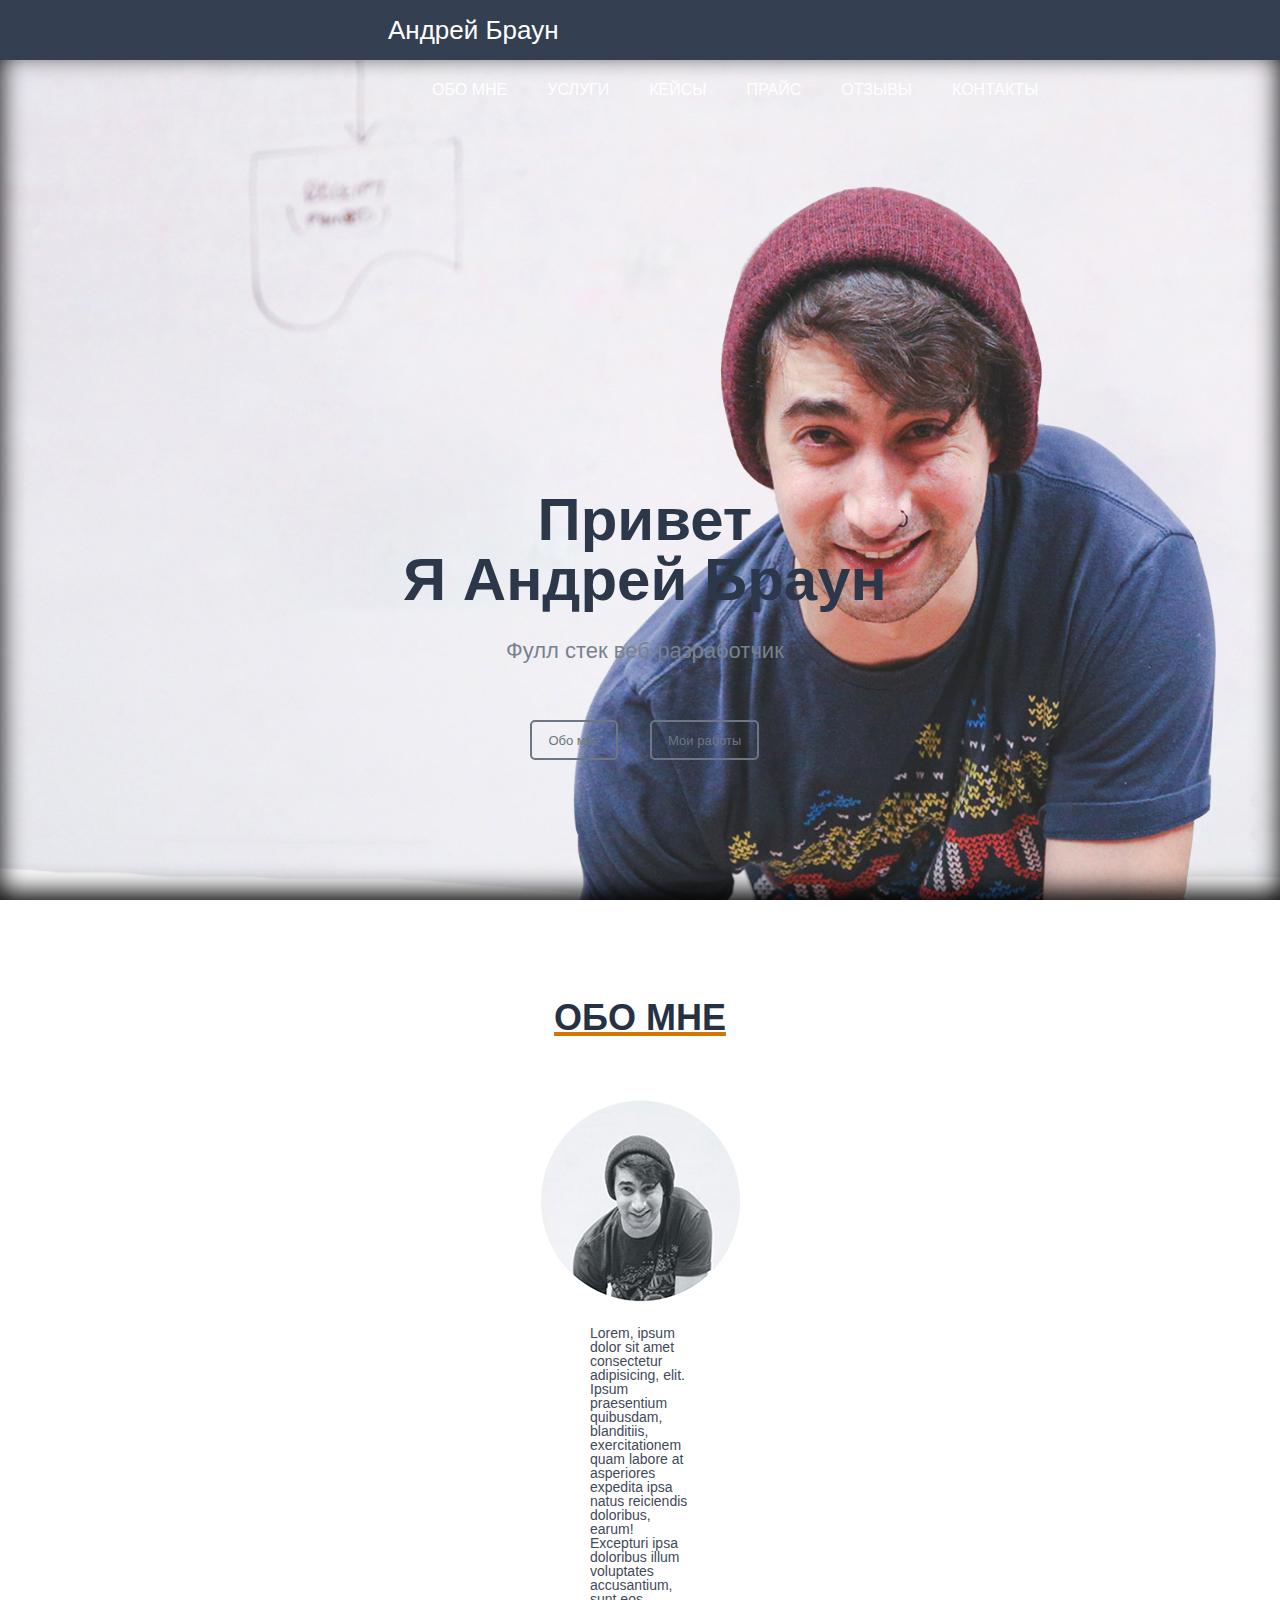
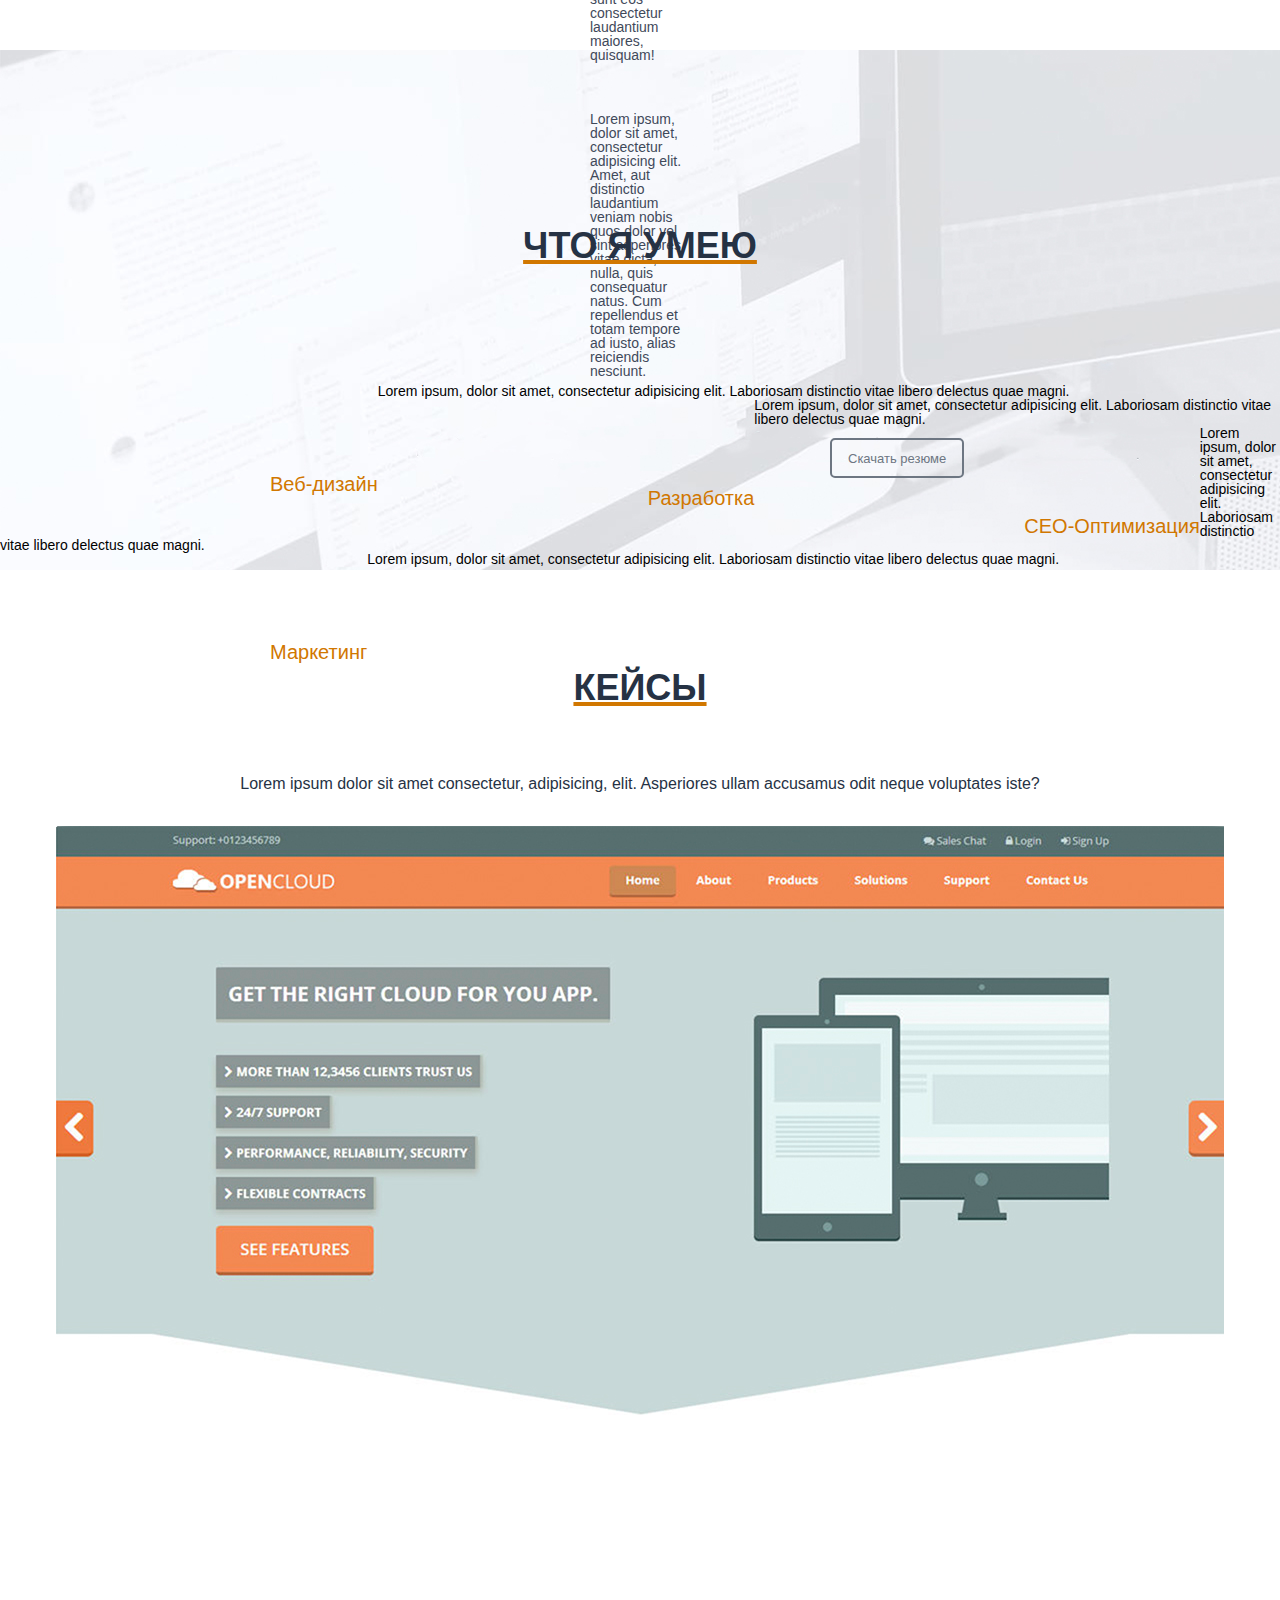
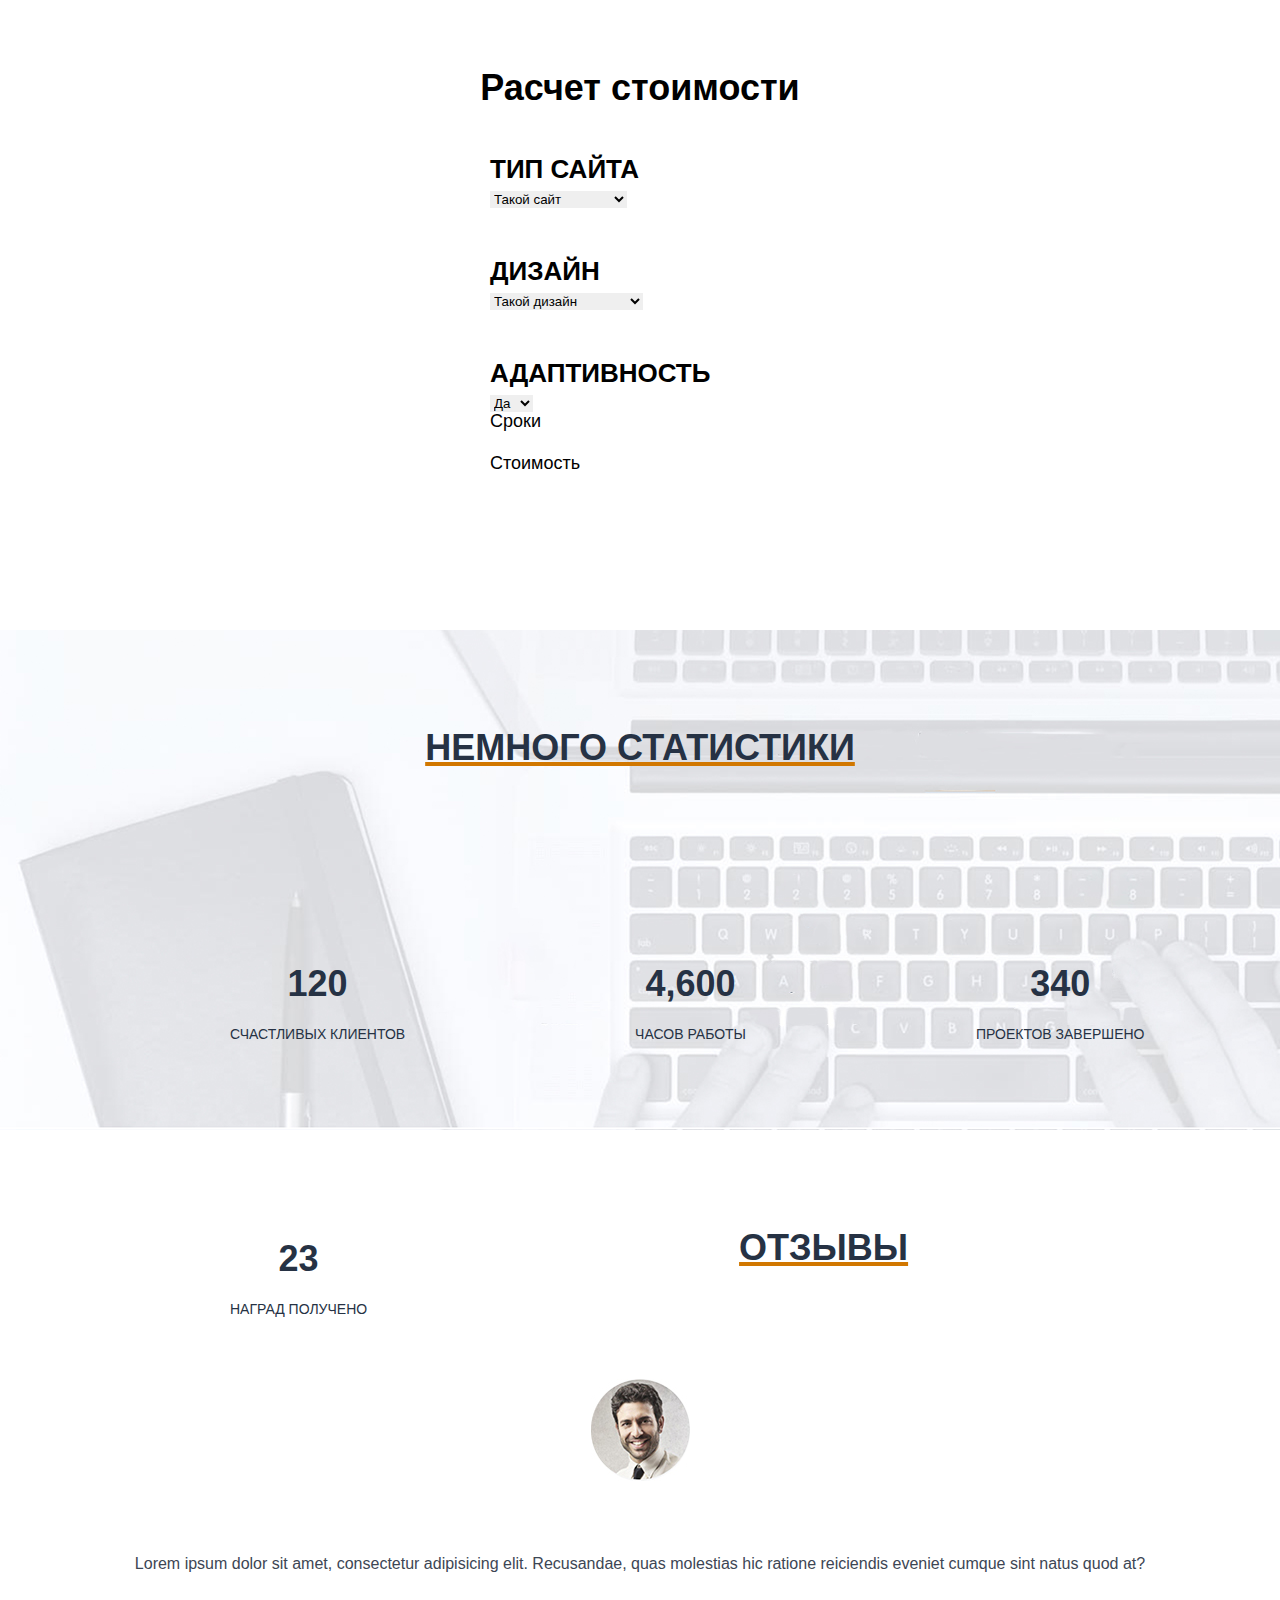
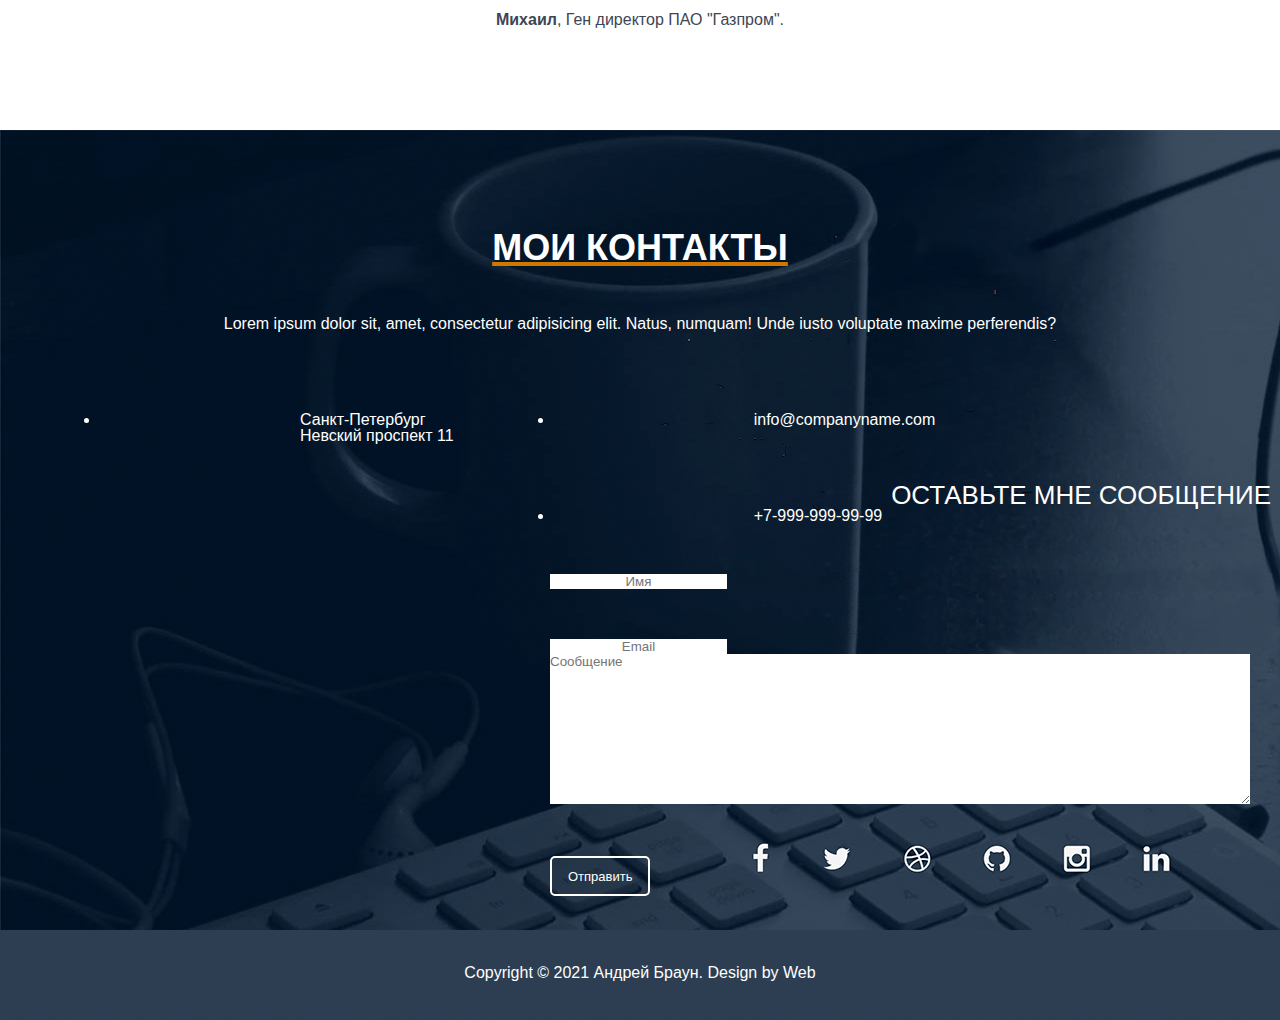
<file: src/index.html>
<!DOCTYPE html>
<html lang="en">
<head>
	<meta charset="UTF-8">
	<meta name="viewport" content="width=device-width, initial-scale=1.0">

	<title>Андрей Браун - веб разработчик</title>
	<link rel="stylesheet" href="css/reset.css">
	<link rel="stylesheet" href="css/style.css">
</head>
<body>

	<header>
		<nav>
			<div class="logo">Андрей Браун</div>
			<div class="menu">
				<ul>
					<li>Обо мне</li>
					<li>Услуги</li>
					<li>Кейсы</li>
					<li>Прайс</li>
					<li>Отзывы</li>
					<li>Контакты</li>
			</ul></div>
		</nav>
	</header>

	<div class="main"><div class="title__container">

		<h1>Привет <br> Я Андрей Браун</h1>

		<h4>Фулл стек веб-разработчик</h4>

		<input type="submit" value="Обо мне">

		<input type="submit" value="Мои работы">

	</div></div>

	<div class="aboutme"><div class="title__container1">

		<h2>ОБО МНЕ</h2>

		<p>Lorem, ipsum dolor sit amet consectetur adipisicing, elit. Ipsum praesentium quibusdam, blanditiis, exercitationem quam labore at asperiores expedita ipsa natus reiciendis doloribus, earum! Excepturi ipsa doloribus illum voluptates accusantium, sunt eos consectetur laudantium maiores, quisquam!</p>

		<p>Lorem ipsum, dolor sit amet, consectetur adipisicing elit. Amet, aut distinctio laudantium veniam nobis quos dolor vel sint asperiores vitae dicta, nulla, quis consequatur natus. Cum repellendus et totam tempore ad iusto, alias reiciendis nesciunt.</p>
		
		<input type="submit" value="Скачать резюме">

	</div></div>

	<div class="whatican"><div class="title__container2">
		
		<h2>ЧТО Я УМЕЮ</h2>

		<ul>
			<li>Веб-дизайн</li>
			<p>Lorem ipsum, dolor sit amet, consectetur adipisicing elit. Laboriosam distinctio vitae libero delectus quae magni.</p>
		
			<li>Разработка</li>
			<p>Lorem ipsum, dolor sit amet, consectetur adipisicing elit. Laboriosam distinctio vitae libero delectus quae magni.</p>
		
			<li>CEO-Оптимизация</li>
			<p>Lorem ipsum, dolor sit amet, consectetur adipisicing elit. Laboriosam distinctio vitae libero delectus quae magni.</p>
				
			<li>Маркетинг</li>
			<p>Lorem ipsum, dolor sit amet, consectetur adipisicing elit. Laboriosam distinctio vitae libero delectus quae magni.</p>
		</ul>

	</div></div>

	<div class="cases"><div class="title__container3">

		<h2>КЕЙСЫ</h2>

		<p>Lorem ipsum dolor sit amet consectetur, adipisicing, elit. Asperiores ullam accusamus odit neque voluptates iste?</p>


	</div></div>

	<div class="price"><div class="title__container4">
		
		<h2>Расчет стоимости</h2>

		<ul>
			<li>ТИП САЙТА</li>
			<select name="list1" id="1">
				<option value="Opt1">Такой сайт</option>
				<option value="Opt2">Или такой сайт</option>
				<option value="Opt3">Может другой сайт</option>
				<option value="Opt4">Или этот сайт</option>
				<option value="Opt5">Ладно этот</option>
			</select>
		</ul>

		<ul>
			<li>ДИЗАЙН</li>
			<select name="list2" id="2">
				<option value="Opt1.1">Такой дизайн</option>
				<option value="Opt2.1">Или такой дизайн</option>
				<option value="Opt3.1">Может другой дизайн</option>
				<option value="Opt4.1">Или этот дизайн</option>
				<option value="Opt5.1">Ладно этот</option>
			</select>
		</ul>

		<ul>
			<li>АДАПТИВНОСТЬ</li>
			<select name="list3" id="3">
				<option value="Opt1.2">Да</option>
				<option value="Opt2.2">Нет</option>
			</select>
		</ul>

		<p>Сроки</p>
		<br>
		<p>Стоимость</p>

	</div></div>

	<div class="stats"><div class="title__container5">
		
		<h2>НЕМНОГО СТАТИСТИКИ</h2>

		<ul>
			<li>120</li>
			<p>СЧАСТЛИВЫХ КЛИЕНТОВ</p>
		</ul>

		<ul>
			<li>4,600</li>
			<p>ЧАСОВ РАБОТЫ</p>
		</ul>

		<ul>
			<li>340</li>
			<p>ПРОЕКТОВ ЗАВЕРШЕНО</p>
		</ul>

		<ul>
			<li>23</li>
			<p>НАГРАД ПОЛУЧЕНО</p>
		</ul>

	</div></div>

	<div class="feedback"><div class="title__container6">

		<h2>ОТЗЫВЫ</h2>
		
		<p class="loremfeed">Lorem ipsum dolor sit amet, consectetur adipisicing elit. Recusandae, quas molestias hic ratione reiciendis eveniet cumque sint natus quod at?</p>

		<p><b>Михаил</b>, Ген директор ПАО "Газпром".</p>

	</div></div>

	<div class="contact"><div class="title__container7">
		
		<h2>МОИ КОНТАКТЫ</h2>
		<p>Lorem ipsum dolor sit, amet, consectetur adipisicing elit. Natus, numquam! Unde iusto voluptate maxime perferendis?</p>

		<li>Санкт-Петербург<br>Невский проспект 11</li>
		<li>info@companyname.com</li>
		<li>+7-999-999-99-99</li>

		<h3>ОСТАВЬТЕ МНЕ СООБЩЕНИЕ</h3>

		<input type="text" placeholder="Имя">

		<input type="mail" placeholder="Email">
		<br>
		<textarea name="1" id="11" cols="100" rows="10" placeholder="Сообщение"></textarea>
		<br>
		<input class="send" type="submit" value="Отправить">

	</div></div>

	

	<footer>
		<div class="footer1">
			<p>Copyright &copy; 2021 Андрей Браун. Design by Web</p>
		</div>
	</footer>
	
</body>
</html>
</file>
<file: src/css/style.css>
body{
	font-family: Arial, sans-serif;
}

nav{
	width: 100%;
	height: 60px;
	background: #344051;
}

.logo{
	color: #fff;
	font-size: 26px;
	line-height: 60px;
	padding-left: 388px;
	float: left;
}

.menu{
	float: left;
	padding-left: 432px;
}

.menu li{
	float: left;
	line-height: 60px;
	color: #fff;
	margin-right: 40px;
	font-size: 16px;
	text-transform: uppercase;
}

.main{
	width: 100%;
	height: calc(100% - 60px);
	background: url(../img/guy.png) 90% 100%/auto 85% no-repeat, url(../img/bg.jpg) center/cover no-repeat;
	box-shadow: inset 0px -8px 26px ;
}

.title__container{
	float: left;
	margin: 370px 0px 0px 403px;
	color: #2c384a;
	text-align: center;
}

.title__container h1{
	font-size: 60px;
	font-weight: bold;
}

.title__container h4{
	margin-top: 30px;
	font-size: 22px;
	color: #79818d;
}

.title__container input{
	height: 40px;
	text-align: center;
	border: 2px solid #6d7682;
	background: none;
	border-radius: 5px;
	color: #6d7682;
	font-size: 13px;
	padding: 0px 16px;
	margin: 58px 14px;
}

.aboutme{
	width: 100%;
	height: 650px;
	background: url(../img/boy1.png) center 100px no-repeat;
}

.title__container1 h2{
	text-align: center;
	margin-top: 100px;
	font-size: 36px;
	color: #263244;
	font-weight: bold;
	text-decoration: underline 4px #d17700;
	padding-bottom: 90px;
}

.title__container1 p{
	font-size: 14px;
	color: #3f495a;
	float: left;
	margin: 200px 590px -150px 590px
}

.title__container1 input{
	height: 40px;
	text-align: center;
	border: 2px solid #6d7682;
	background: none;
	border-radius: 5px;
	color: #6d7682;
	font-size: 13px;
	padding: 0px 16px;
	margin: 210px 830px;
}

.whatican{
	width: 100%;
	height: 520px;
	background: url(../img/bg3.jpg);
}

.title__container2 h2{
	text-align: center;
	padding-top: 100px;
	font-size: 36px;
	color: #263244;
	font-weight: bold;
	text-decoration: underline 4px #d17700;
	padding-bottom: 120px;
}

.title__container2 li{
	float: left;
	padding-left: 270px;
	color: #d17700;
	font-size: 20px;
	margin-top: 90px;
}

.title__container3 p {
	text-align: center;
	padding-top: 70px;
	color: #263244;
	font-size: 16px;
}

.title__container3 {
	width: 100%;
	height: 1100px;
	background: url(../img/bg4.jpg) no-repeat center;
}

.title__container3 h2 {
	text-align: center;
	padding-top: 100px;
	font-size: 36px;
	color: #263244;
	font-weight: bold;
	text-decoration: underline 4px #d17700;
}



.title__container4 {
	width: 100%;
	height: 560px;

}

.title__container4 h2 {
	text-align: center;
	font-size: 36px;
	font-weight: bold;
}

.title__container4 ul {
	margin-left: 490px;
	font-size: 26px;
	font-weight: bold;
	margin-top: 50px;
}

.title__container4 p {
	margin-left: 490px;
	font-size: 18px;
	margin-bottom: 10px;

}

.stats {
	width: 100%;
	height: 500px;
	background: url(../img/bg5.jpg);

}

.title__container5 h2 {
	text-align: center;
	padding-top: 100px;
	font-size: 36px;
	font-weight: bold;
	color: #263244;
	text-decoration: underline 4px #d17700;
}

.title__container5 ul {
	float: left;
	margin-left: 230px;
	padding-top: 200px;
}

.title__container5 li {
	font-size: 36px;
	font-weight: 900;
	text-align: center;
	color: #263244;
}

.title__container5 p {
	padding-top: 25px;
	color: #263244;
	font-weight: 500;
}

.feedback {
	width: 100%;
	height: 600px;
	background: url(../img/boy2.jpg) center no-repeat;
}

.title__container6 h2 {
	text-align: center;
	padding-top: 100px;
	font-size: 36px;
	font-weight: bold;
	color: #263244;
	text-decoration: underline 4px #d17700;
}

.loremfeed {
	text-align: center;
	font-size: 16px;
	color: #3d4654;
	padding-top: 250px;
}

.title__container6 p {
	text-align: center;
	font-size: 16px;
	color: #3d4654;
	margin-top: 40px;
}

.contact {
	width: 100%;
	height: 800px;
	background: url(../img/bg6.jpg);
}

.title__container7 h2 {
	text-align: center;
	color: #fff;
	font-weight: bold;
	font-size: 36px;
	padding-top: 100px;
	text-decoration: underline 4px #d17700;
}

.title__container7 p {
	text-align: center;
	font-size: 16px;
	color: #fff;
	padding-top: 50px;
}

.title__container7 li {
	float: left;
	margin-left: 100px;
	color: #fff;
	font-size: 16px;
	padding-top: 80px;
	padding-left: 200px;
}

.title__container7 h3 {
	text-align: center;
	color: #fff;
	font-size: 26px;
	margin-top: 150px;

}

.title__container7 input {
	text-align: center;
	margin-top: 50px;
	margin-left: 550px;
}

.title__container7 textarea {
	margin-left: 550px;
    width: 700px;
}

.send {
	height: 40px;
	text-align: center;
	border: 2px solid #fff;
	background: none;
	border-radius: 5px;
	color: #fff;
	font-size: 13px;
	padding: 0px 16px;
}

.footer1 {
	width: 100%;
	height: 90px;
	background: url(../img/bg7.jpg);
}

.footer1 p {
	text-align: center;
	color: #fff;
	font-size: 16px;
	padding-top: 35px;
}
</file>
